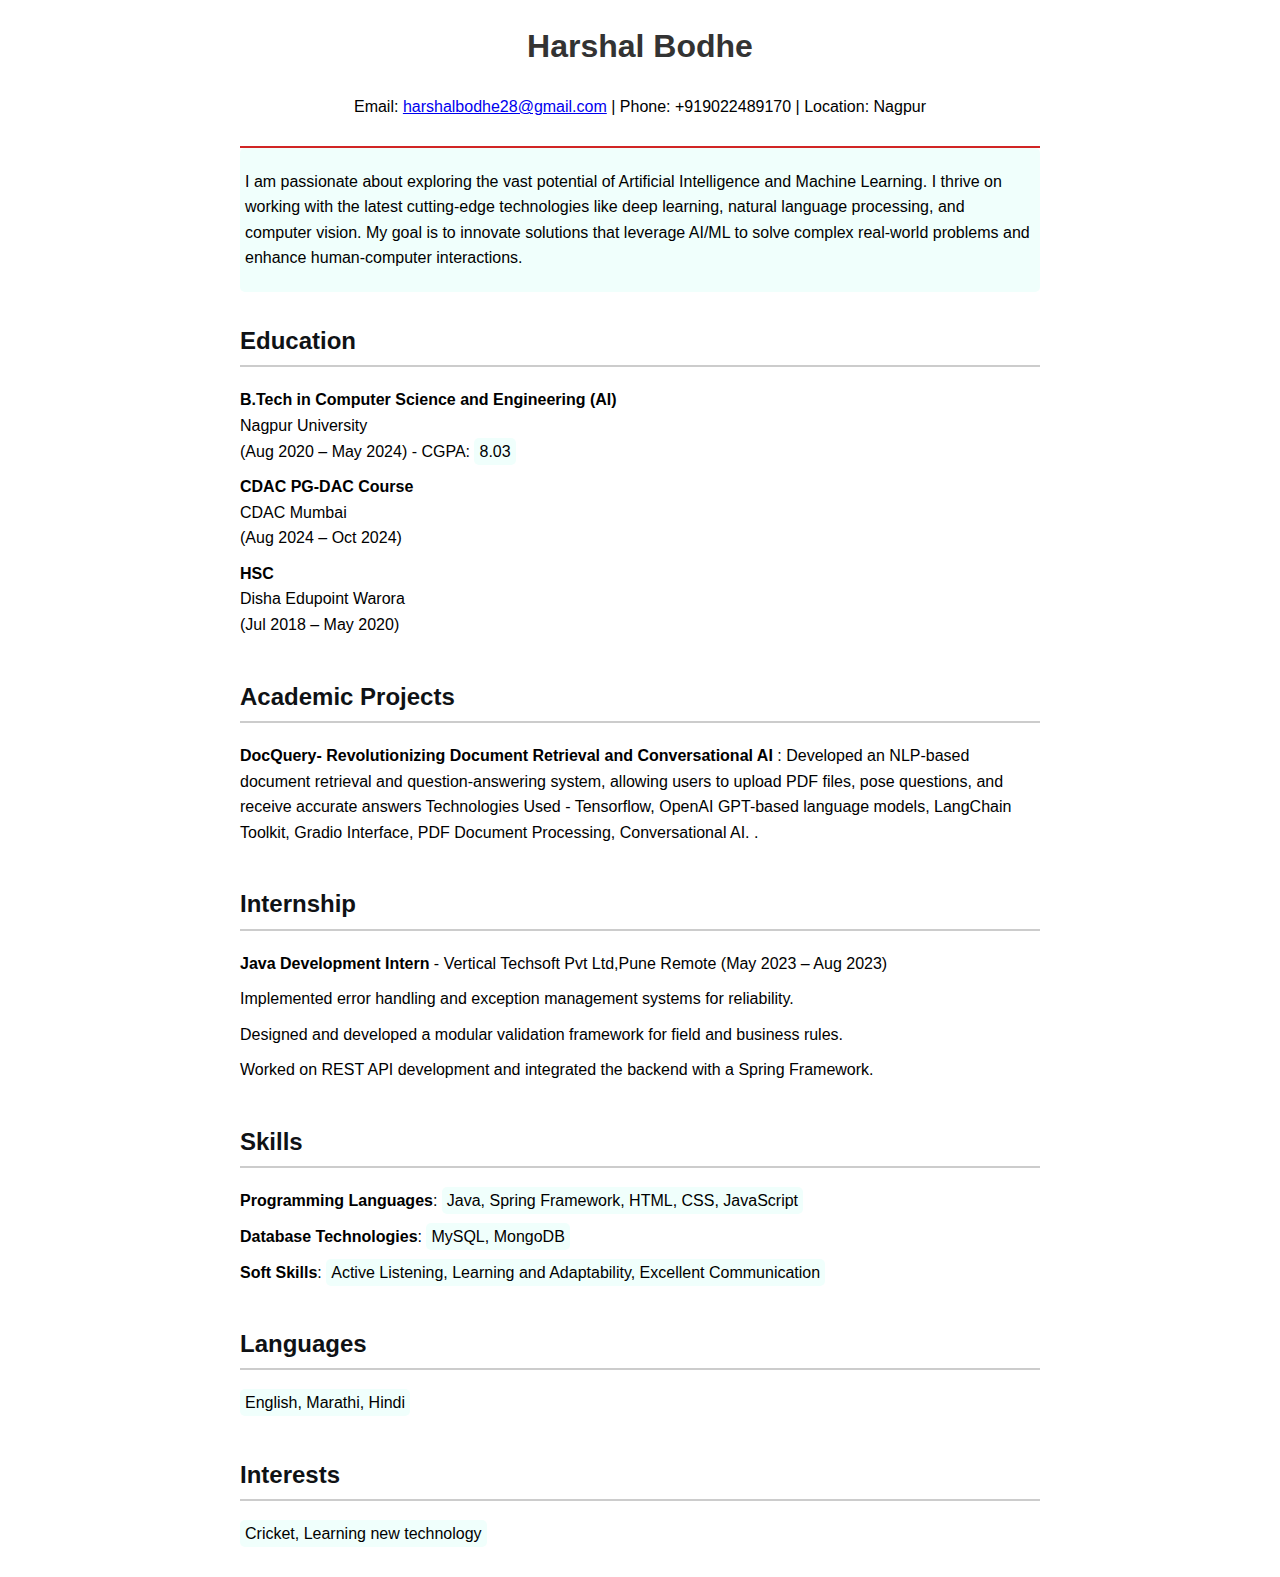
<file: Assignments/index.html>
<!DOCTYPE html>
<html lang="en">
<head>
    <meta charset="UTF-8">
    <meta name="viewport" content="width=device-width, initial-scale=1.0">
    <title>Harshal Bodhe Resume</title>
    <style>
        body {
            font-family: Arial, sans-serif;
            line-height: 1.6;
            margin: 20px;
        }
        header {
            text-align: center;
            padding-bottom: 10px;
            border-bottom: 2px solid #d12525;
            position: relative;
        }
        .container {
            max-width: 800px;
            margin: auto;
        }
        h1 {
            color: #333;
        }
        h2 {
            border-bottom: 2px solid #ccc;
            padding-bottom: 5px;
            margin-top: 30px;
            color: #0f1215; 
        }
        .highlight {
            background-color: #f0fffc; 
            padding: 5px;
            border-radius: 5px;
        }
        ul {
            list-style-type: none;
            padding-left: 0;
        }
        ul li {
            padding-bottom: 10px;
        }
        .skills, .education, .projects, .experience, .languages, .interests {
            margin-bottom: 20px;
        }
        .profile-image {
            width: 100px; 
            border-radius: 50%; 
            position: absolute; 
            top: 10px; 
            right: 20px; 
        }
    </style>
</head>
<body>

<div class="container">
    <header>
        <h1>Harshal Bodhe</h1>
        <p>Email: <a href="mailto:harshalbodhe28@gmail.com">harshalbodhe28@gmail.com</a> | Phone: +919022489170 | Location: Nagpur</p>
    </header>

    <section class="summary highlight">
        <p>I am passionate about exploring the vast potential of Artificial Intelligence and Machine Learning. I thrive on working with the latest cutting-edge technologies like deep learning, natural language processing, and computer vision. My goal is to innovate solutions that leverage AI/ML to solve complex real-world problems and enhance human-computer interactions.</p>
    </section>

    <section class="education">
        <h2>Education</h2>
        <ul>
            <li>
                <strong>B.Tech in Computer Science and Engineering (AI)</strong><br>
                Nagpur University<br>(Aug 2020 – May 2024) - CGPA: <span class="highlight">8.03</span>
            </li>
            <li>
                <strong>CDAC PG-DAC Course</strong><br>
                CDAC Mumbai<br>(Aug 2024 – Oct 2024)
            </li>
            <li>
                <strong>HSC</strong><br>
                Disha Edupoint Warora<br>(Jul 2018 – May 2020)
            </li>
        </ul>
    </section>

    <section class="projects">
        <h2>Academic Projects</h2>
        <ul>
            <li><strong>DocQuery- Revolutionizing Document Retrieval and Conversational AI </strong>: Developed an NLP-based document retrieval and question-answering system, allowing users to upload PDF files, pose 
                questions, and receive accurate answers 
                 Technologies Used - Tensorflow, OpenAI GPT-based language models, LangChain Toolkit, Gradio Interface, PDF 
                Document Processing, Conversational AI. .</li>
        </ul>
    </section>

    <section class="experience">
        <h2>Internship</h2>
        <ul>
            <li><strong>Java Development Intern</strong> - Vertical Techsoft Pvt Ltd,Pune Remote (May 2023 – Aug 2023)</li>
            <ul>
                <li>Implemented error handling and exception management systems for reliability.</li>
                <li>Designed and developed a modular validation framework for field and business rules.</li>
                <li>Worked on REST API development and integrated the backend with a Spring Framework.</li>
            </ul>
        </ul>
    </section>

    <section class="skills">
        <h2>Skills</h2>
        <ul>
            <li><strong>Programming Languages</strong>: <span class="highlight">Java, Spring Framework, HTML, CSS, JavaScript</span></li>
            <li><strong>Database Technologies</strong>: <span class="highlight">MySQL, MongoDB</span></li>
            <li><strong>Soft Skills</strong>: <span class="highlight">Active Listening, Learning and Adaptability, Excellent Communication</span></li>
        </ul>
    </section>

    <section class="languages">
        <h2>Languages</h2>
        <ul>
            <li><span class="highlight">English, Marathi, Hindi</span></li>
        </ul>
    </section>

    <section class="interests">
        <h2>Interests</h2>
        <ul>
            <li><span class="highlight">Cricket, Learning new technology</span></li>
        </ul>
    </section>
</div>

</body>
</html>
</file>
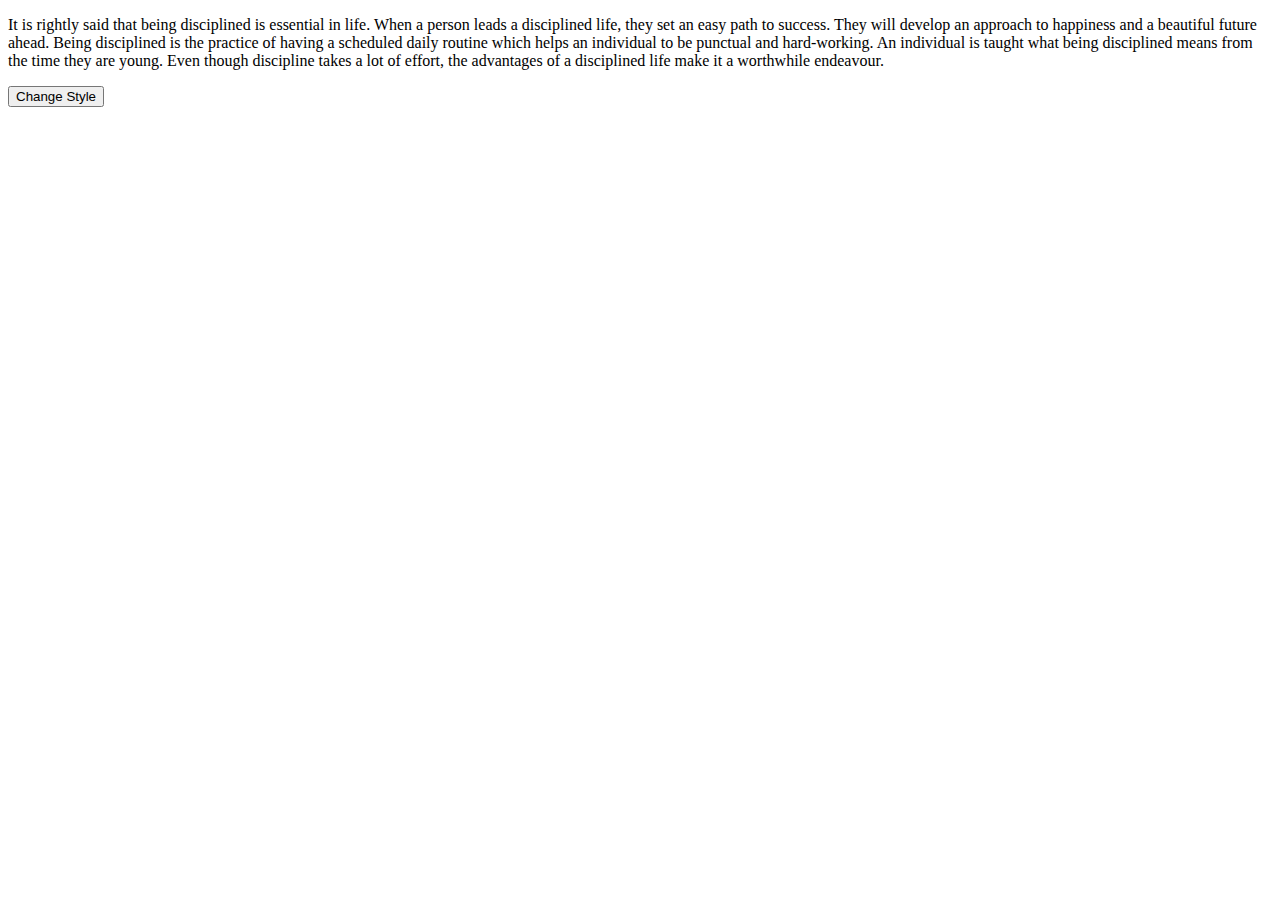
<file: Assignments/Assignment 3/index.html>
<!DOCTYPE html>
<html lang="en">
<head>
    <meta charset="UTF-8">
    <meta name="viewport" content="width=device-width, initial-scale=1.0">
    <title>Modify Paragraph Style</title>
    <style>
        #paragraph {
            font-size: 16px;
            color: black;
        }
    </style>
</head>
<body>
    <p id="paragraph">
        It is rightly said that being disciplined is essential in life. When a person leads a disciplined life, they set an easy path to success. They will develop an approach to happiness and a beautiful future ahead. Being disciplined is the practice of having a scheduled daily routine which helps an individual to be punctual and hard-working. An individual is taught what being disciplined means from the time they are young. Even though discipline takes a lot of effort, the advantages of a disciplined life make it a worthwhile endeavour.
    </p>
    <button onclick="changeStyle()">Change Style</button>

    <script>
        function changeStyle() {
            const paragraph = document.getElementById('paragraph');
            paragraph.style.fontFamily = 'Arial, sans-serif';
            paragraph.style.fontSize = '20px';
            paragraph.style.color = 'blue';
        }
    </script>
</body>
</html>
</file>
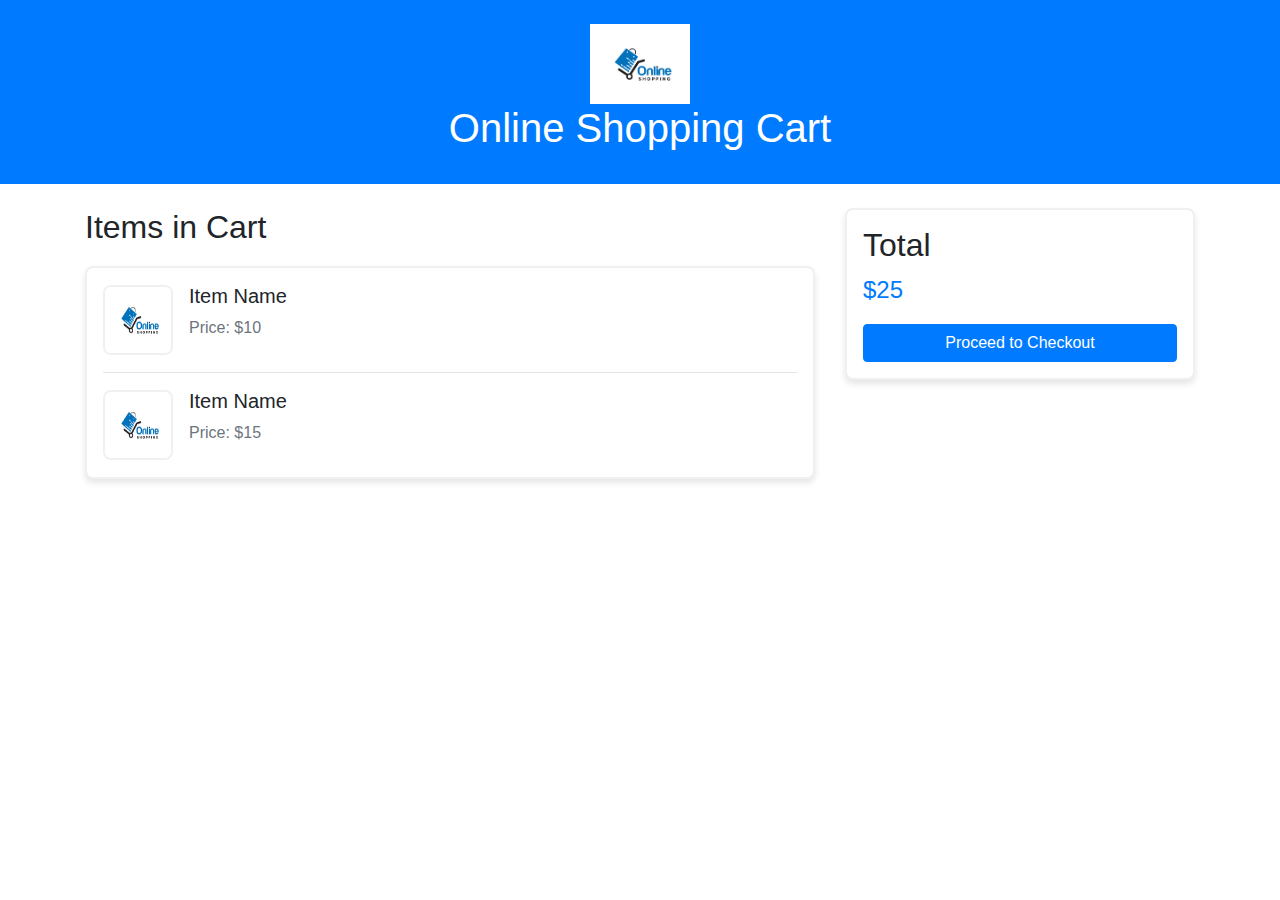
<file: Assignments/Assignment 6/index.html>
<!DOCTYPE html>
<html lang="en">
<head>
    <meta charset="UTF-8">
    <meta name="viewport" content="width=device-width, initial-scale=1.0">
    <title>Shopping Cart</title>
    <link href="https://maxcdn.bootstrapcdn.com/bootstrap/4.5.2/css/bootstrap.min.css" rel="stylesheet">
    <style>
        .logo {
            width: 100px;
        }
        .cart-item img {
            width: 70px;
            height: 70px;
            border-radius: 8px;
            border: 2px solid #f0f0f0;
        }
        .card {
            margin: 20px 0;
            border: 2px solid #f0f0f0;
            border-radius: 8px;
            box-shadow: 0px 4px 6px rgba(0, 0, 0, 0.1);
        }
        .total-price {
            font-size: 1.5em;
            color: #007bff;
        }
    </style>
</head>
<body>

    <header class="text-center p-4 bg-primary text-white">
        <img src="lodo.png" class="logo" alt="Logo">
        <h1>Online Shopping Cart</h1>
    </header>

    <div class="container">
        <div class="row">
            <div class="col-md-8">
                <h2 class="mt-4">Items in Cart</h2>
                <div class="card p-3">
                    <div class="cart-item d-flex align-items-center">
                        <img src="lodo.png" alt="Product">
                        <div class="ml-3">
                            <h5>Item Name</h5>
                            <p class="text-muted">Price: $10</p>
                        </div>
                    </div>
                    <hr>
                    <div class="cart-item d-flex align-items-center">
                        <img src="lodo.png" alt="Product">
                        <div class="ml-3">
                            <h5>Item Name</h5>
                            <p class="text-muted">Price: $15</p>
                        </div>
                    </div>
                </div>
            </div>
            <div class="col-md-4">
                <div class="card p-3 mt-4">
                    <h2>Total</h2>
                    <p class="total-price">$25</p>
                    <button class="btn btn-primary btn-block">Proceed to Checkout</button>
                </div>
            </div>
        </div>
    </div>

</body>
</html>
</file>
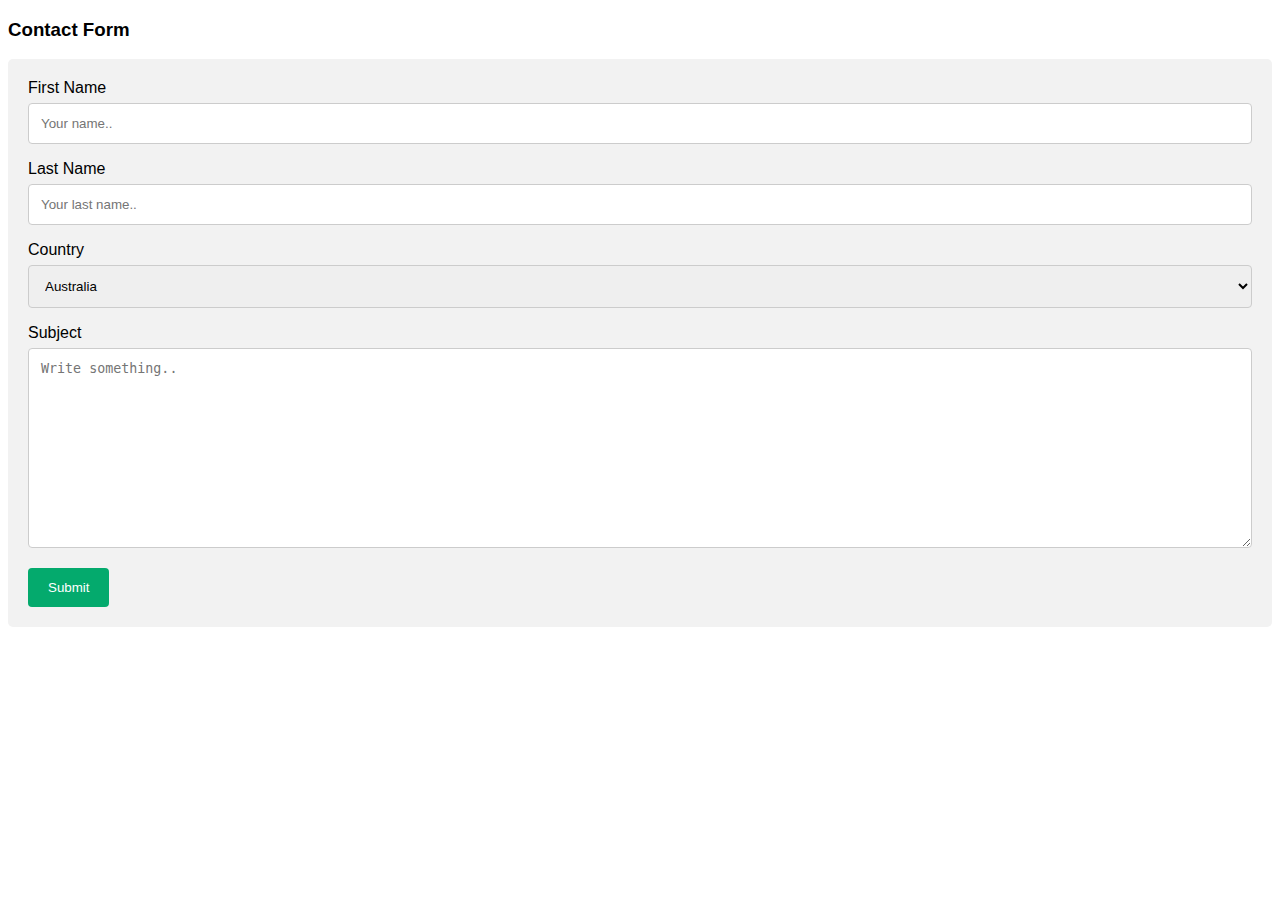
<file: Assignments/contactus.html>
<!DOCTYPE html>
<html>
<head>
<meta name="viewport" content="width=device-width, initial-scale=1">
<style>
body {font-family: Arial, Helvetica, sans-serif;}
* {box-sizing: border-box;}

input[type=text], select, textarea {
  width: 100%;
  padding: 12px;
  border: 1px solid #ccc;
  border-radius: 4px;
  box-sizing: border-box;
  margin-top: 6px;
  margin-bottom: 16px;
  resize: vertical;
}

input[type=submit] {
  background-color: #04AA6D;
  color: white;
  padding: 12px 20px;
  border: none;
  border-radius: 4px;
  cursor: pointer;
}

input[type=submit]:hover {
  background-color: #45a049;
}

.container {
  border-radius: 5px;
  background-color: #f2f2f2;
  padding: 20px;
}
</style>
</head>
<body>

<h3>Contact Form</h3>

<div class="container">
  <form action="/action_page.php">
    <label for="fname">First Name</label>
    <input type="text" id="fname" name="firstname" placeholder="Your name..">

    <label for="lname">Last Name</label>
    <input type="text" id="lname" name="lastname" placeholder="Your last name..">

    <label for="country">Country</label>
    <select id="country" name="country">
      <option value="australia">Australia</option>
      <option value="canada">Canada</option>
      <option value="usa">USA</option>
    </select>

    <label for="subject">Subject</label>
    <textarea id="subject" name="subject" placeholder="Write something.." style="height:200px"></textarea>

    <input type="submit" value="Submit">
  </form>
</div>

</body>
</html>
</file>
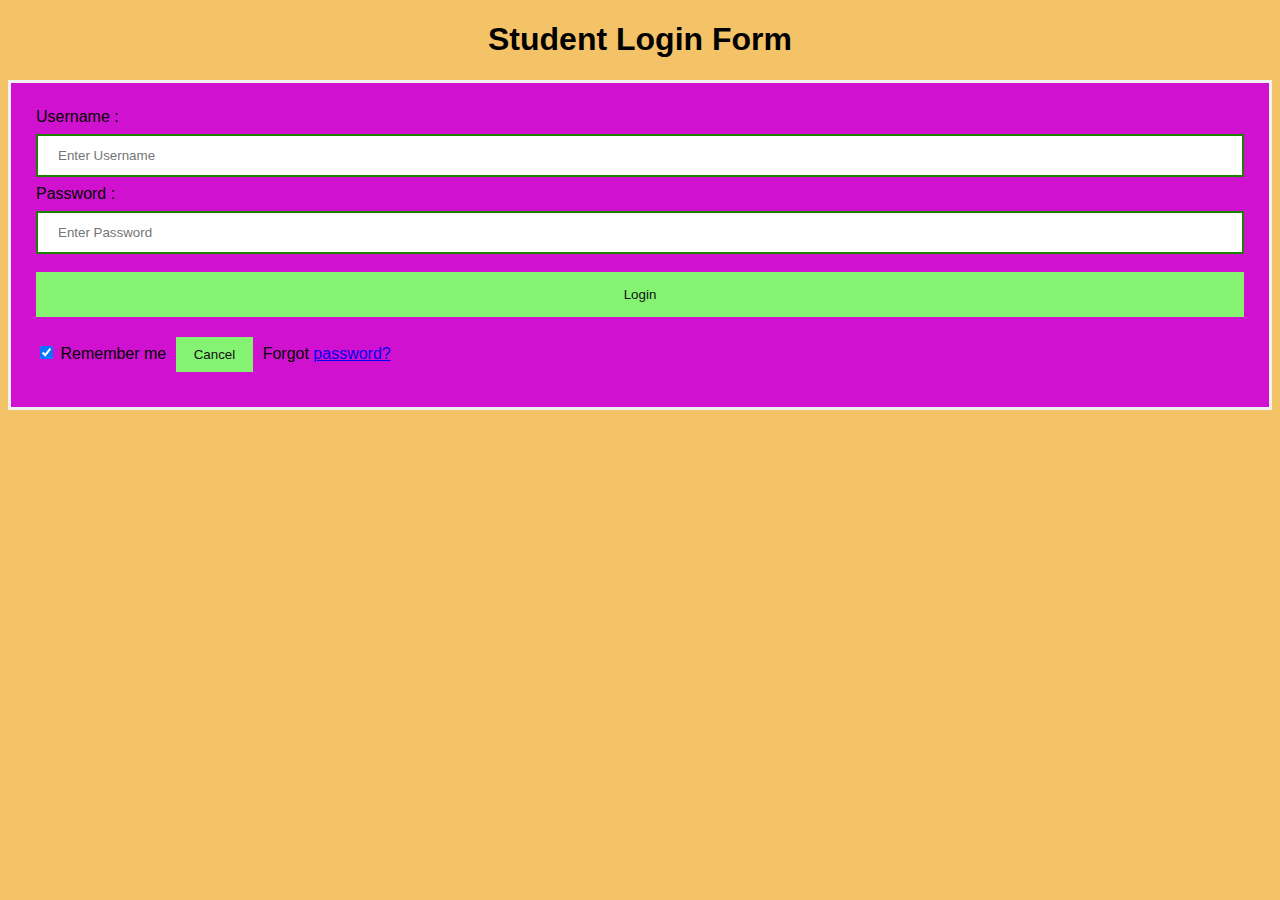
<file: Assignments/Login.html>
<!DOCTYPE html>   
<html>   
<head>  
<meta name="viewport" content="width=device-width, initial-scale=1">  
<title> Login Page </title>  
<style>   
Body {  
  font-family: Calibri, Helvetica, sans-serif;  
  background-color: rgb(244, 194, 103);  
}  
button {   
       background-color: #84f372;   
       width: 100%;  
        color: rgb(17, 17, 17);   
        padding: 15px;   
        margin: 10px 0px;   
        border: none;   
        cursor: pointer;   
         }   
 form {   
        border: 3px solid #f1f1f1;   
    }   
 input[type=text], input[type=password] {   
        width: 100%;   
        margin: 8px 0;  
        padding: 12px 20px;   
        display: inline-block;   
        border: 2px solid rgb(28, 128, 0);   
        box-sizing: border-box;   
    }  
 button:hover {   
        opacity: 0.7;   
    }   
  .cancelbtn {   
        width: auto;   
        padding: 10px 18px;  
        margin: 10px 5px;  
    }   
        
     
 .container {   
        padding: 25px;   
        background-color: rgb(208, 18, 208);  
    }   
</style>   
</head>    
<body>    
    <center> <h1> Student Login Form </h1> </center>   
    <form>  
        <div class="container">   
            <label>Username : </label>   
            <input type="text" placeholder="Enter Username" name="username" required>  
            <label>Password : </label>   
            <input type="password" placeholder="Enter Password" name="password" required>  
            <button type="submit">Login</button>   
            <input type="checkbox" checked="checked"> Remember me   
            <button type="button" class="cancelbtn"> Cancel</button>   
            Forgot <a href="#"> password? </a>   
        </div>   
    </form>     
</body>     
</html>
</file>
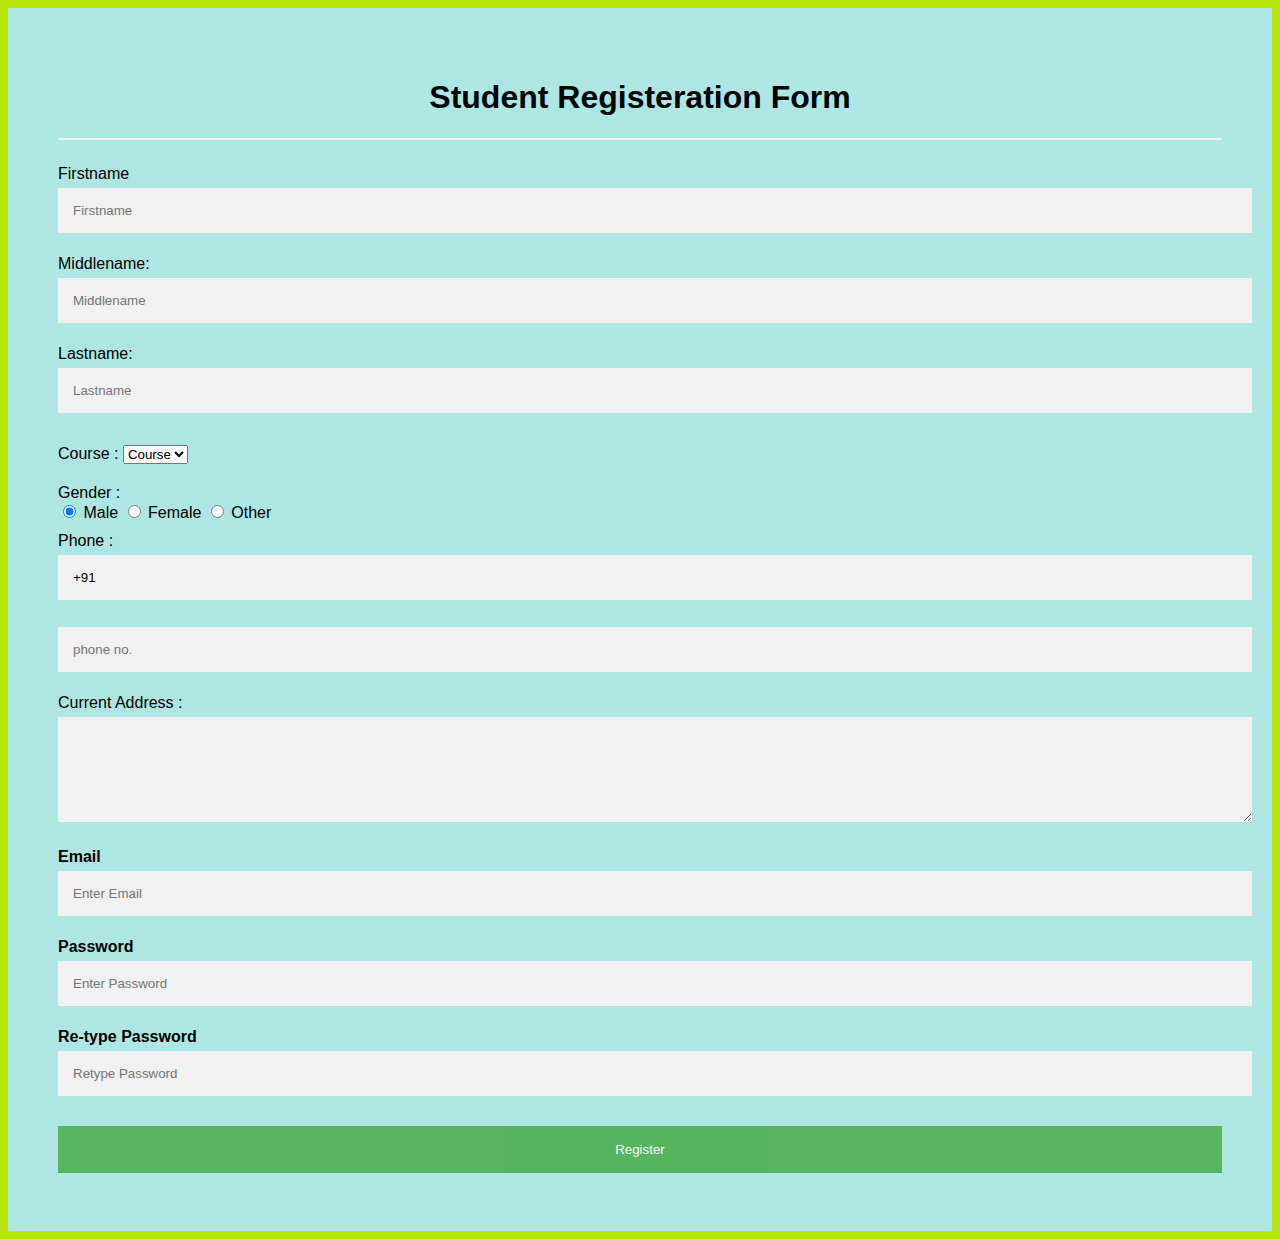
<file: Assignments/registration.html>
<!DOCTYPE html>  
<html>  
<head>  
<meta name="viewport" content="width=device-width, initial-scale=1">  
<style>  
body{  
  font-family: Calibri, Helvetica, sans-serif;  
  background-color: rgb(185, 229, 8);  
}  
.container {  
    padding: 50px;  
  background-color: rgb(173, 230, 226);  
}  
  
input[type=text], input[type=password], textarea {  
  width: 100%;  
  padding: 15px;  
  margin: 5px 0 22px 0;  
  display: inline-block;  
  border: none;  
  background: #f1f1f1;  
}  
input[type=text]:focus, input[type=password]:focus {  
  background-color: orange;  
  outline: none;  
}  
 div {  
            padding: 10px 0;  
         }  
hr {  
  border: 1px solid #f1f1f1;  
  margin-bottom: 25px;  
}  
.registerbtn {  
  background-color: #4CAF50;  
  color: white;  
  padding: 16px 20px;  
  margin: 8px 0;  
  border: none;  
  cursor: pointer;  
  width: 100%;  
  opacity: 0.9;  
}  
.registerbtn:hover {  
  opacity: 1;  
}  
</style>  
</head>  
<body>  
<form>  
  <div class="container">  
  <center>  <h1> Student Registeration Form</h1> </center>  
  <hr>  
  <label> Firstname </label>   
<input type="text" name="firstname" placeholder= "Firstname" size="15" required />   
<label> Middlename: </label>   
<input type="text" name="middlename" placeholder="Middlename" size="15" required />   
<label> Lastname: </label>    
<input type="text" name="lastname" placeholder="Lastname" size="15"required />   
<div>  
<label>   
Course :  
</label>   
  
<select>  
<option value="Course">Course</option>  
<option value="BCA">BCA</option>  
<option value="BBA">BBA</option>  
<option value="B.Tech">B.Tech</option>  
<option value="MBA">MBA</option>  
<option value="MCA">MCA</option>  
<option value="M.Tech">M.Tech</option>  
</select>  
</div>  
<div>  
<label>   
Gender :  
</label><br>  
<input type="radio" value="Male" name="gender" checked > Male   
<input type="radio" value="Female" name="gender"> Female   
<input type="radio" value="Other" name="gender"> Other  
  
</div>  
<label>   
Phone :  
</label>  
<input type="text" name="country code" placeholder="Country Code"  value="+91" size="2"/>   
<input type="text" name="phone" placeholder="phone no." size="10"/ required>   
Current Address :  
<textarea cols="80" rows="5" placeholder="Current Address" value="address" required>  
</textarea>  
 <label for="email"><b>Email</b></label>  
 <input type="text" placeholder="Enter Email" name="email" required>  
  
    <label for="psw"><b>Password</b></label>  
    <input type="password" placeholder="Enter Password" name="psw" required>  
  
    <label for="psw-repeat"><b>Re-type Password</b></label>  
    <input type="password" placeholder="Retype Password" name="psw-repeat" required>  
    <button type="submit" class="registerbtn">Register</button>    
</form>  
</body>  
</html>
</file>
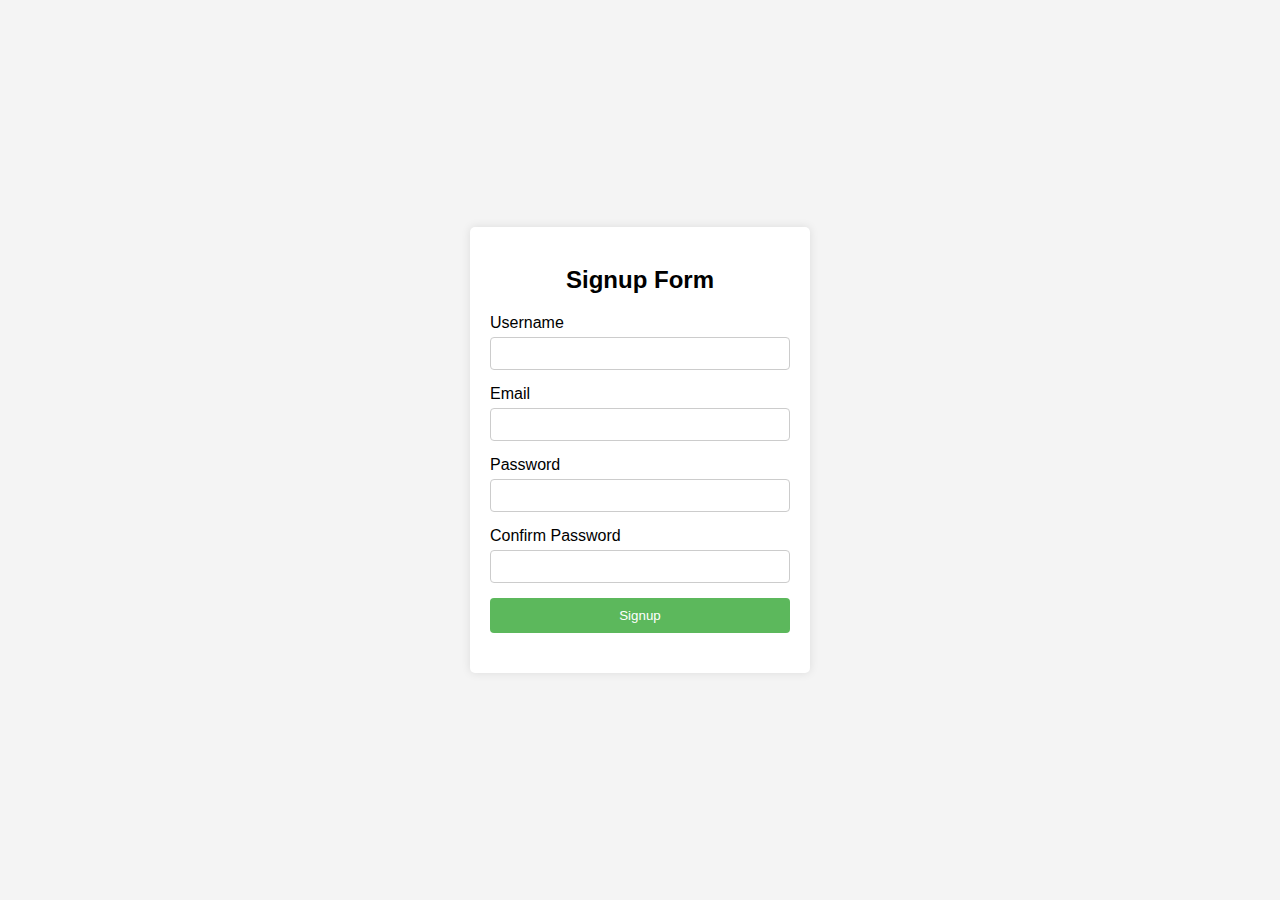
<file: Assignments/Signup.html>
<!DOCTYPE html>
<html lang="en">

<head>
    <meta charset="UTF-8">
    <meta name="viewport" content="width=device-width, initial-scale=1.0">
    <title>Signup Form</title>
    <style>
        body {
            font-family: Arial, sans-serif;
            background-color: #f4f4f4;
            display: flex;
            justify-content: center;
            align-items: center;
            height: 100vh;
            margin: 0;
        }

        .container {
            background-color: rgb(255, 255, 255);
            padding: 20px;
            border-radius: 5px;
            box-shadow: 0 0 10px rgba(0, 0, 0, 0.1);
            width: 300px;
        }

        h2 {
            margin-bottom: 20px;
            text-align: center;
        }

        .form-group {
            margin-bottom: 15px;
        }

        label {
            display: block;
            margin-bottom: 5px;
        }

        input {
            width: 100%;
            padding: 8px;
            box-sizing: border-box;
            border: 1px solid #ccc;
            border-radius: 4px;
        }

        button {
            width: 100%;
            padding: 10px;
            background-color: #5cb85c;
            border: none;
            color: white;
            border-radius: 4px;
            cursor: pointer;
        }

        button:hover {
            background-color: #4cae4c;
        }

        #message {
            margin-top: 20px;
            text-align: center;
        }

        .error {
            color: red;
            font-size: 0.9em;
        }

        .password-hint {
            font-size: 0.9em;
            color: #666;
            margin-top: 5px;
            display: none;
        }

        .password-strength {
            margin-top: 5px;
        }

        .password-strength div {
            height: 5px;
            border-radius: 4px;
        }

        .weak {
            width: 33%;
            background-color: red;
        }

        .medium {
            width: 66%;
            background-color: orange;
        }

        .strong {
            width: 100%;
            background-color: green;
        }
    </style>
</head>

<body>
    <div class="container">
        <h2>Signup Form</h2>
        <form id="signupForm">
            <div class="form-group">
                <label for="username">Username</label>
                <input type="text" id="username" name="username" required>
            </div>
            <div class="form-group">
                <label for="email">Email</label>
                <input type="email" id="email" name="email" required>
            </div>
            <div class="form-group">
                <label for="password">Password</label>
                <input type="password" id="password" name="password" required>
                <div class="password-hint" id="passwordHint">
                    Password must be at least 8 characters long, and include at
                    least one uppercase letter, one lowercase letter, one
                    number, and one special character.
                </div>
                <span id="passwordError" class="error"></span>
                <div class="password-strength" id="passwordStrength"></div>
            </div>
            <div class="form-group">
                <label for="confirmPassword">Confirm Password</label>
                <input type="password" id="confirmPassword"
                    name="confirmPassword" required>
                <span id="confirmPasswordError" class="error"></span>
            </div>
            <button type="submit">Signup</button>
        </form>
        <p id="message"></p>
    </div>
    <script>
        document.getElementById('signupForm').addEventListener('submit', function (event) {
            event.preventDefault();

            let username = document.getElementById('username').value;
            let email = document.getElementById('email').value;
            let password = document.getElementById('password').value;
            let confirmPassword = document.getElementById('confirmPassword').value;
            let message = document.getElementById('message');
            let passwordError = document.getElementById('passwordError');
            let confirmPasswordError = document.getElementById('confirmPasswordError');

            let passwordValid = validatePassword(password);
            if (!passwordValid) {
                passwordError.textContent = 'Password does not meet the requirements.';
                return;
            } else {
                passwordError.textContent = '';
            }

            if (password !== confirmPassword) {
                confirmPasswordError.textContent = 'Passwords do not match!';
                return;
            } else {
                confirmPasswordError.textContent = '';
            }

            // Here you can add code to send the form data to the server

            message.style.color = 'green';
            message.textContent = 'Signup successful!';
        });

        document.getElementById('password').addEventListener('focus', function () {
            document.getElementById('passwordHint').style.display = 'block';
        });

        document.getElementById('password').addEventListener('blur', function () {
            document.getElementById('passwordHint').style.display = 'none';
        });

        document.getElementById('password').addEventListener('input', function () {
            let password = this.value;
            let passwordStrength = document.getElementById('passwordStrength');
            let strength = getPasswordStrength(password);

            passwordStrength.innerHTML = ''; // Clear previous strength bars
            if (strength) {
                let strengthBar = document.createElement('div');
                strengthBar.className = strength;
                passwordStrength.appendChild(strengthBar);
            }
        });

        function validatePassword(password) {
            let regex = /^(?=.*[a-z])(?=.*[A-Z])(?=.*\d)(?=.*[@$!%*?&])[A-Za-z\d@$!%*?&]{8,}$/;
            return regex.test(password);
        }

        function getPasswordStrength(password) {
            if (password.length < 8) {
                return 'weak';
            }
            if (password.match(/(?=.*[a-z])(?=.*[A-Z])(?=.*\d)(?=.*[@$!%*?&])/)) {
                return 'strong';
            }
            return 'medium';
        }
    </script>
</body>

</html>
</file>
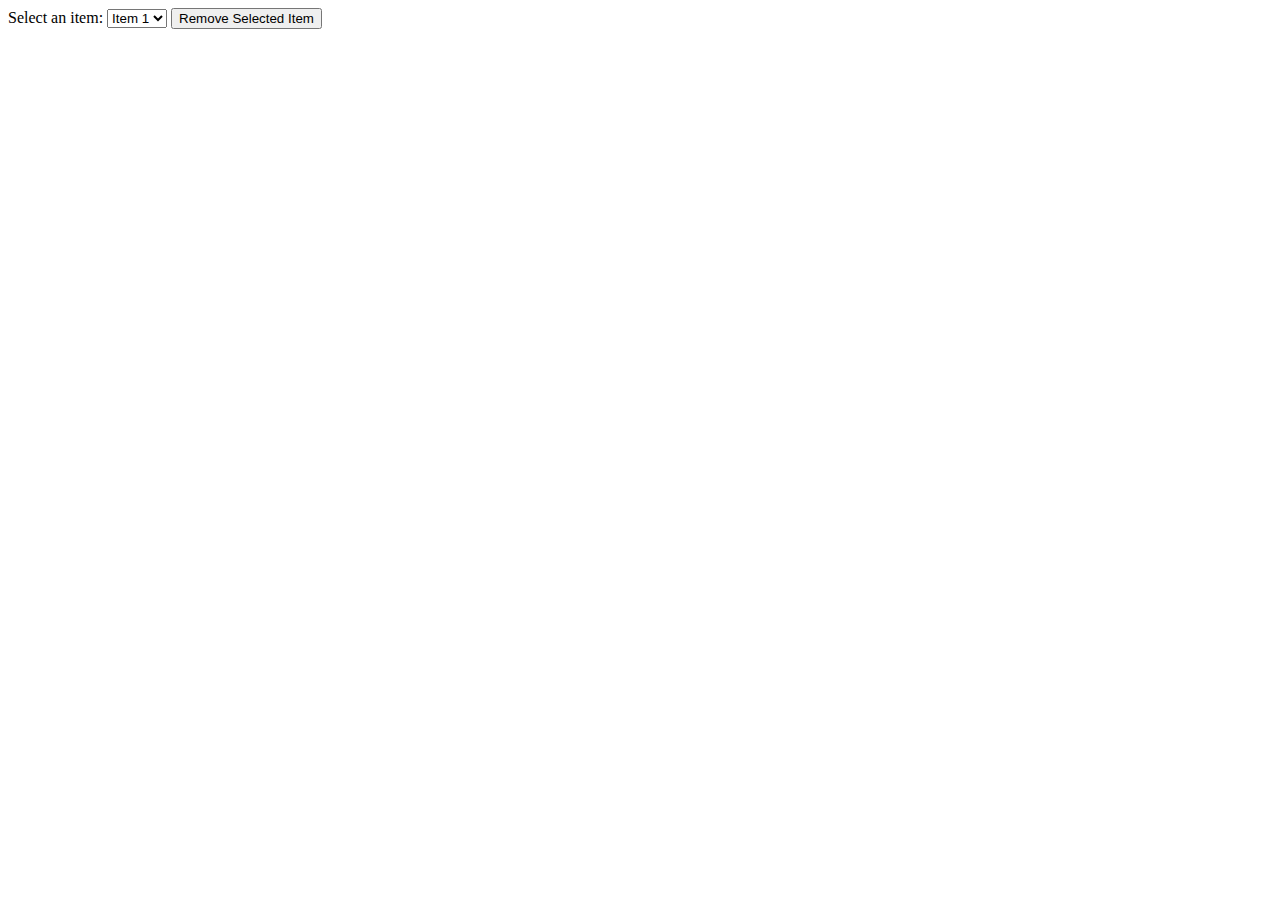
<file: Assignments/Assignment 3/dropdown.html>
<!DOCTYPE html>
<html lang="en">
<head>
    <meta charset="UTF-8">
    <meta name="viewport" content="width=device-width, initial-scale=1.0">
    <title>Remove Items from Drop-Down List</title>
</head>
<body>
    <label for="dropdown">Select an item:</label>
    <select id="dropdown">
        <option value="item1">Item 1</option>
        <option value="item2">Item 2</option>
        <option value="item3">Item 3</option>
        <option value="item4">Item 4</option>
    </select>
    <button onclick="removeSelectedItem()">Remove Selected Item</button>

    <script>
        function removeSelectedItem() {
            const dropdown = document.getElementById('dropdown');
            const selectedOption = dropdown.options[dropdown.selectedIndex];

            if (selectedOption) {
                dropdown.removeChild(selectedOption);
            }
        }
    </script>
</body>
</html>
</file>
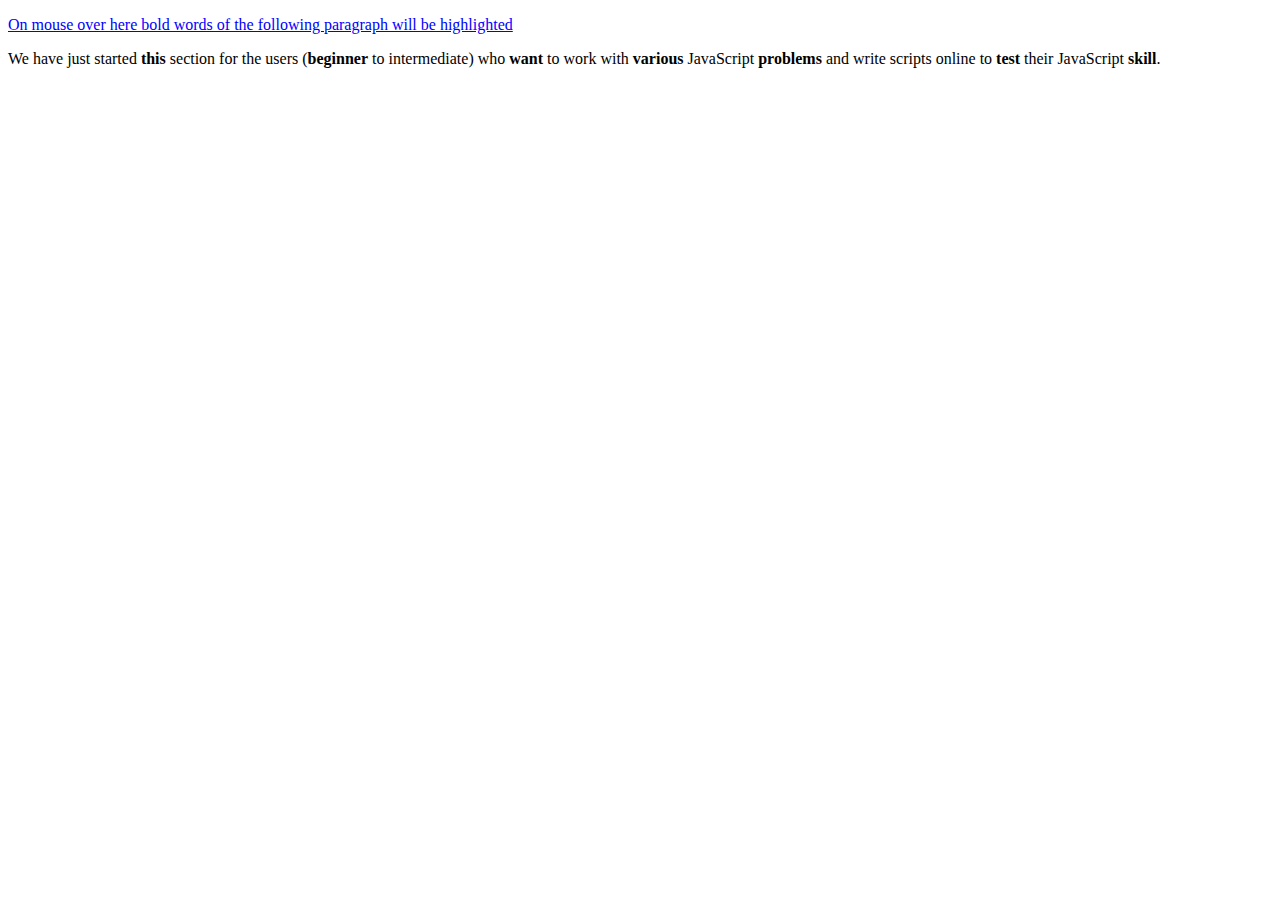
<file: Assignments/Assignment 3/highlight.html>
<!DOCTYPE html>
<html lang="en">
<head>
    <meta charset="UTF-8">
    <meta name="viewport" content="width=device-width, initial-scale=1.0">
    <title>Highlight Bold Words</title>
    <style>
        #highlightLink {
            color: blue;
            text-decoration: underline;
            cursor: pointer;
        }
        .highlight {
            color: rgb(4, 223, 4);
        }
    </style>
</head>
<body>
    <p id="highlightLink">On mouse over here bold words of the following paragraph will be highlighted</p>
    
    <p>
        We have just started <b>this</b> section for the users (<b>beginner</b> to intermediate) who 
        <b>want</b> to work with <b>various</b> JavaScript <b>problems</b> and write scripts online to 
        <b>test</b> their JavaScript <b>skill</b>.
    </p>

    <script>
        const highlightLink = document.getElementById('highlightLink');
        const boldWords = document.querySelectorAll('p b');

        highlightLink.addEventListener('mouseover', () => {
            boldWords.forEach(word => {
                word.classList.add('highlight');
            });
        });

        highlightLink.addEventListener('mouseout', () => {
            boldWords.forEach(word => {
                word.classList.remove('highlight');
            });
        });
    </script>
</body>
</html>
</file>
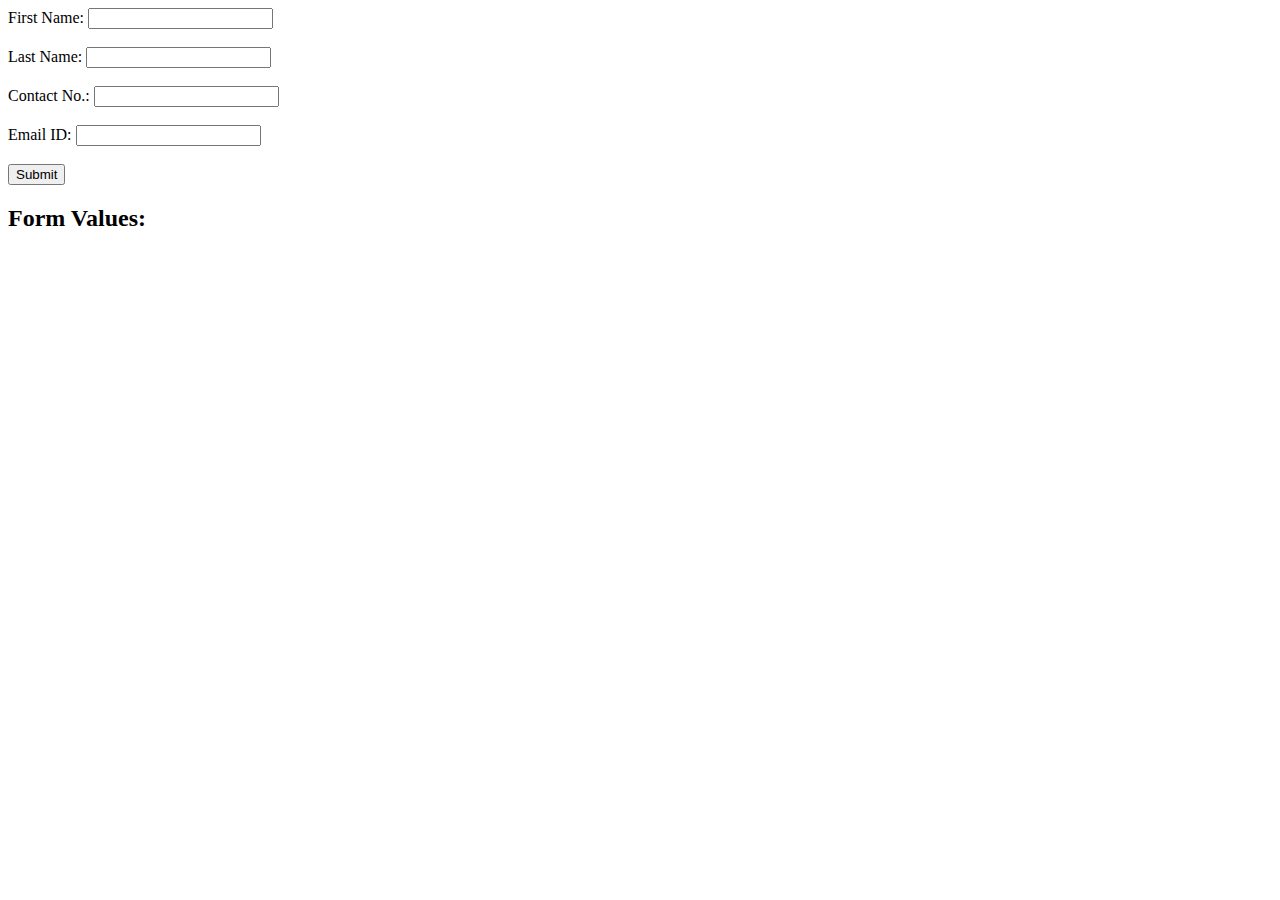
<file: Assignments/Assignment 3/index2.html>
<!DOCTYPE html>
<html lang="en">
<head>
    <meta charset="UTF-8">
    <meta name="viewport" content="width=device-width, initial-scale=1.0">
    <title>Form Values</title>
</head>
<body>
    <form id="userForm">
        <label for="firstName">First Name:</label>
        <input type="text" id="firstName" name="firstName"><br><br>

        <label for="lastName">Last Name:</label>
        <input type="text" id="lastName" name="lastName"><br><br>

        <label for="contactNo">Contact No.:</label>
        <input type="text" id="contactNo" name="contactNo"><br><br>

        <label for="emailId">Email ID:</label>
        <input type="email" id="emailId" name="emailId"><br><br>

        <button type="button" onclick="getFormValues()">Submit</button>
    </form>

    <h2>Form Values:</h2>
    <p id="formValues"></p>

    <script>
        function getFormValues() {
            const firstName = document.getElementById('firstName').value;
            const lastName = document.getElementById('lastName').value;
            const contactNo = document.getElementById('contactNo').value;
            const emailId = document.getElementById('emailId').value;

            const formValues = `
                First Name: ${firstName}<br>
                Last Name: ${lastName}<br>
                Contact No.: ${contactNo}<br>
                Email ID: ${emailId}
            `;

            document.getElementById('formValues').innerHTML = formValues;
        }
    </script>
</body>
</html>
</file>
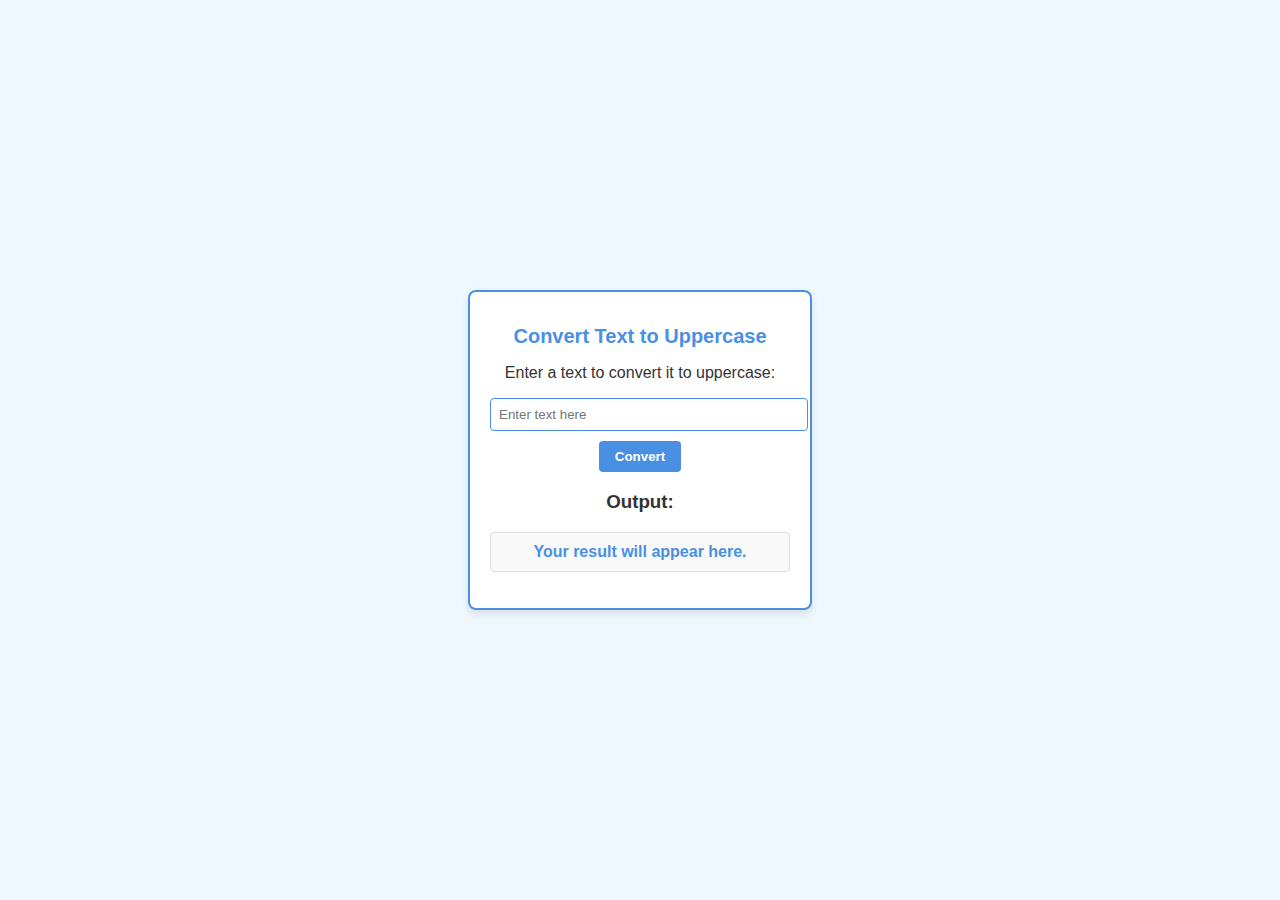
<file: Assignments/Assignment 4/Ex1.html>
<!DOCTYPE html>
<html lang="en">
<head>
  <meta charset="UTF-8">
  <meta name="viewport" content="width=device-width, initial-scale=1.0">
  <title>Callback Function Example</title>
  <style>
    /* General styling for the page */
    body {
      font-family: Arial, sans-serif;
      background-color: #f0f8ff;
      color: #333;
      display: flex;
      align-items: center;
      justify-content: center;
      height: 100vh;
      margin: 0;
    }

    /* Styling the container */
    .container {
      background-color: #ffffff;
      border: 2px solid #4a90e2;
      border-radius: 8px;
      padding: 20px;
      width: 300px;
      text-align: center;
      box-shadow: 0px 4px 8px rgba(0, 0, 0, 0.1);
    }

    h1 {
      color: #4a90e2;
      font-size: 20px;
      margin-bottom: 15px;
    }

    /* Styling the input and button */
    input[type="text"] {
      width: 100%;
      padding: 8px;
      border: 1px solid #4a90e2;
      border-radius: 4px;
      margin-bottom: 10px;
    }

    button {
      background-color: #4a90e2;
      color: #fff;
      padding: 8px 16px;
      border: none;
      border-radius: 4px;
      cursor: pointer;
      font-weight: bold;
    }

    button:hover {
      background-color: #357abd;
    }

    /* Styling for output text */
    #outputText {
      margin-top: 15px;
      padding: 10px;
      border: 1px solid #ddd;
      border-radius: 4px;
      background-color: #f9f9f9;
      color: #4a90e2;
      font-weight: bold;
    }
  </style>
</head>
<body>

  <div class="container">
    <h1>Convert Text to Uppercase</h1>

    <p>Enter a text to convert it to uppercase:</p>
    <input type="text" id="textInput" placeholder="Enter text here">
    <button onclick="convertText()">Convert</button>

    <h3>Output:</h3>
    <p id="outputText">Your result will appear here.</p>
  </div>

  <script>
    // Define the callback function toUpperCase
    function toUpperCase(str) {
      return str.toUpperCase();
    }

    // Define the processData function that takes a string and a callback
    function processData(inputString, callback) {
      return callback(inputString);
    }

    // Function to get input from HTML, call processData, and display result
    function convertText() {
      // Get the input value
      const inputText = document.getElementById("textInput").value;

      // Process the text using processData and toUpperCase callback
      const result = processData(inputText, toUpperCase);

      // Display the result
      document.getElementById("outputText").textContent = result;
    }

    // Additional example with predefined text
    const sampleText = "example text";
    console.log("Original Text:", sampleText);
    console.log("Uppercased Text:", processData(sampleText, toUpperCase));
  </script>

</body>
</html>
</file>
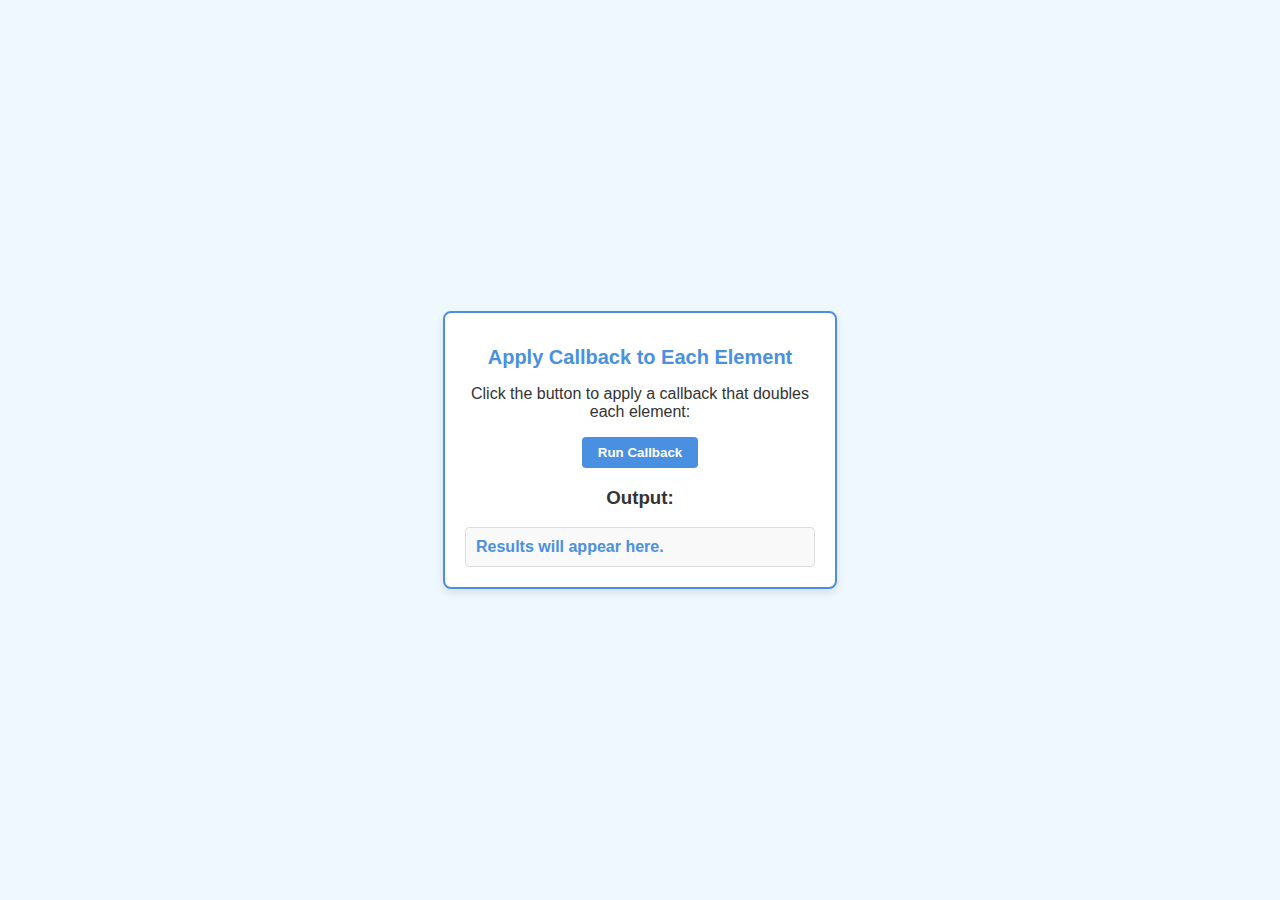
<file: Assignments/Assignment 4/Ex2.html>
<!DOCTYPE html>
<html lang="en">
<head>
  <meta charset="UTF-8">
  <meta name="viewport" content="width=device-width, initial-scale=1.0">
  <title>forEachElement Callback Example</title>
  <style>
    /* Basic styling */
    body {
      font-family: Arial, sans-serif;
      background-color: #f0f8ff;
      color: #333;
      display: flex;
      align-items: center;
      justify-content: center;
      height: 100vh;
      margin: 0;
    }

    /* Container styling */
    .container {
      background-color: #ffffff;
      border: 2px solid #4a90e2;
      border-radius: 8px;
      padding: 20px;
      width: 350px;
      text-align: center;
      box-shadow: 0px 4px 8px rgba(0, 0, 0, 0.1);
    }

    h1 {
      color: #4a90e2;
      font-size: 20px;
      margin-bottom: 15px;
    }

    /* Styling for the output */
    .output {
      margin-top: 15px;
      padding: 10px;
      border: 1px solid #ddd;
      border-radius: 4px;
      background-color: #f9f9f9;
      color: #4a90e2;
      font-weight: bold;
      text-align: left;
    }

    /* Button styling */
    button {
      background-color: #4a90e2;
      color: #fff;
      padding: 8px 16px;
      border: none;
      border-radius: 4px;
      cursor: pointer;
      font-weight: bold;
    }

    button:hover {
      background-color: #357abd;
    }
  </style>
</head>
<body>

  <div class="container">
    <h1>Apply Callback to Each Element</h1>
    <p>Click the button to apply a callback that doubles each element:</p>
    <button onclick="runForEach()">Run Callback</button>

    <h3>Output:</h3>
    <div id="output" class="output">Results will appear here.</div>
  </div>

  <script>
    // Define the forEachElement function that takes an array and a callback
    function forEachElement(array, callback) {
      for (let i = 0; i < array.length; i++) {
        callback(array[i], i);
      }
    }

    // Function to run the forEachElement with a sample array and anonymous callback
    function runForEach() {
      // Sample array
      const sampleArray = [5, 10, 15, 20, 25];

      // Clear previous output
      document.getElementById("output").innerHTML = "";

      // Apply forEachElement with an anonymous function that doubles each element
      forEachElement(sampleArray, (element, index) => {
        const result = element * 2;

        // Append result to output div
        const outputDiv = document.getElementById("output");
        outputDiv.innerHTML += `Index ${index}: ${element} * 2 = ${result}<br>`;
      });
    }
  </script>

</body>
</html>
</file>
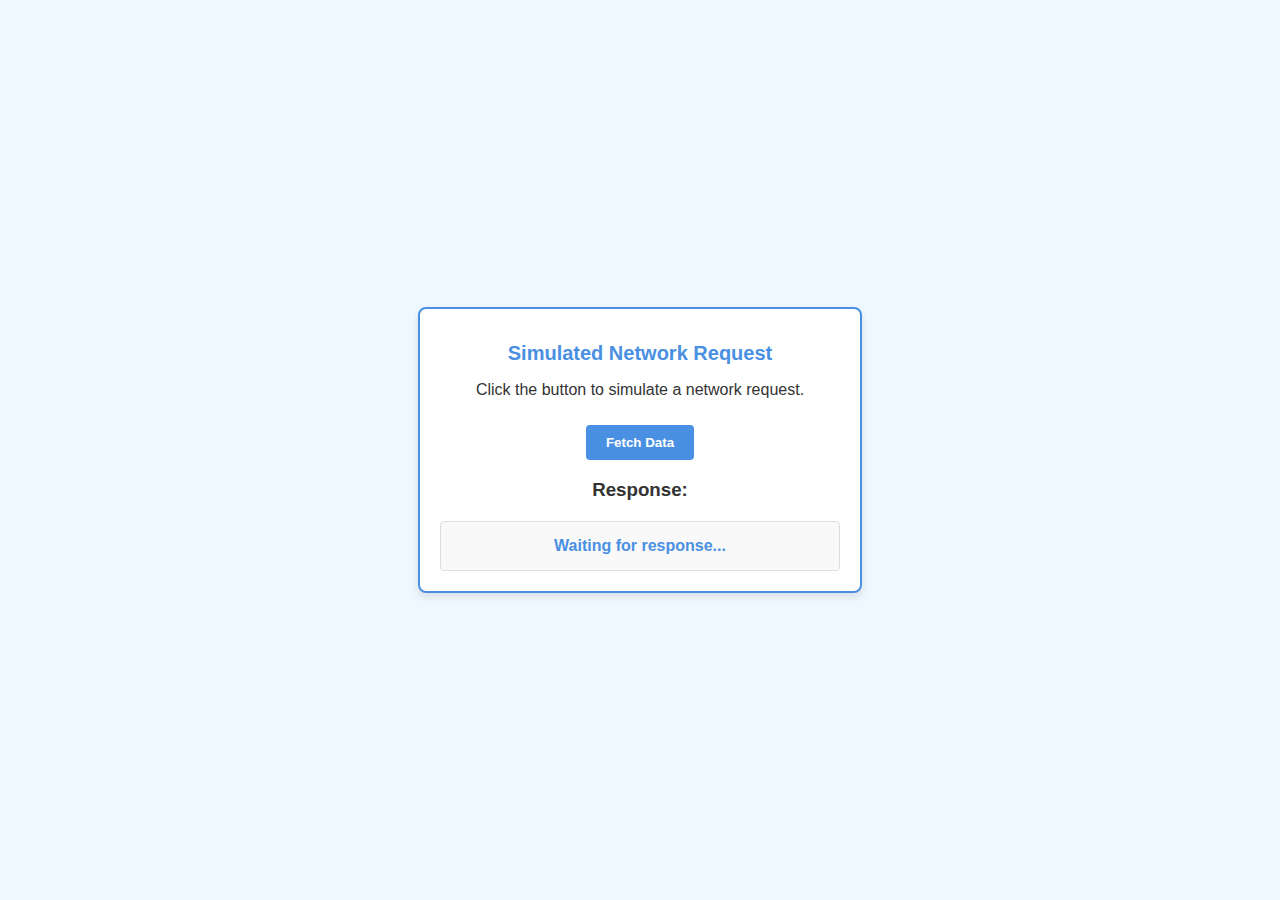
<file: Assignments/Assignment 4/Ex3.html>
<!DOCTYPE html>
<html lang="en">
<head>
  <meta charset="UTF-8">
  <meta name="viewport" content="width=device-width, initial-scale=1.0">
  <title>Simulated Network Request</title>
  <style>
    /* General styling for the page */
    body {
      font-family: Arial, sans-serif;
      background-color: #f0f8ff;
      color: #333;
      display: flex;
      align-items: center;
      justify-content: center;
      height: 100vh;
      margin: 0;
    }

    /* Styling the container */
    .container {
      background-color: #ffffff;
      border: 2px solid #4a90e2;
      border-radius: 8px;
      padding: 20px;
      width: 400px;
      text-align: center;
      box-shadow: 0px 4px 8px rgba(0, 0, 0, 0.1);
    }

    h1 {
      color: #4a90e2;
      font-size: 20px;
      margin-bottom: 15px;
    }

    /* Button styling */
    button {
      background-color: #4a90e2;
      color: #fff;
      padding: 10px 20px;
      border: none;
      border-radius: 4px;
      cursor: pointer;
      font-weight: bold;
      margin-top: 10px;
    }

    button:hover {
      background-color: #357abd;
    }

    /* Styling for the response output */
    #responseOutput {
      margin-top: 20px;
      padding: 15px;
      border: 1px solid #ddd;
      border-radius: 4px;
      background-color: #f9f9f9;
      color: #4a90e2;
      font-weight: bold;
      word-wrap: break-word;
    }
  </style>
</head>
<body>

  <div class="container">
    <h1>Simulated Network Request</h1>
    <p>Click the button to simulate a network request.</p>
    <button onclick="simulateRequest()">Fetch Data</button>

    <h3>Response:</h3>
    <div id="responseOutput">Waiting for response...</div>
  </div>

  <script>
    // Define the fetchData function that simulates a network request
    function fetchData(url, callback) {
      console.log(`Fetching data from: ${url}`);

      // Simulate a network delay of 2 seconds
      setTimeout(() => {
        const response = `Response from ${url}`;
        callback(response);
      }, 2000);
    }

    // Function to initiate the simulated network request
    function simulateRequest() {
      const url = "https://api.example.com/data";

      // Clear previous response and show waiting message
      const responseOutput = document.getElementById("responseOutput");
      responseOutput.textContent = "Fetching data...";

      // Call fetchData and handle the response in the callback
      fetchData(url, (response) => {
        // Display the simulated response
        responseOutput.textContent = response;
        console.log(response);
      });
    }
  </script>

</body>
</html>
</file>
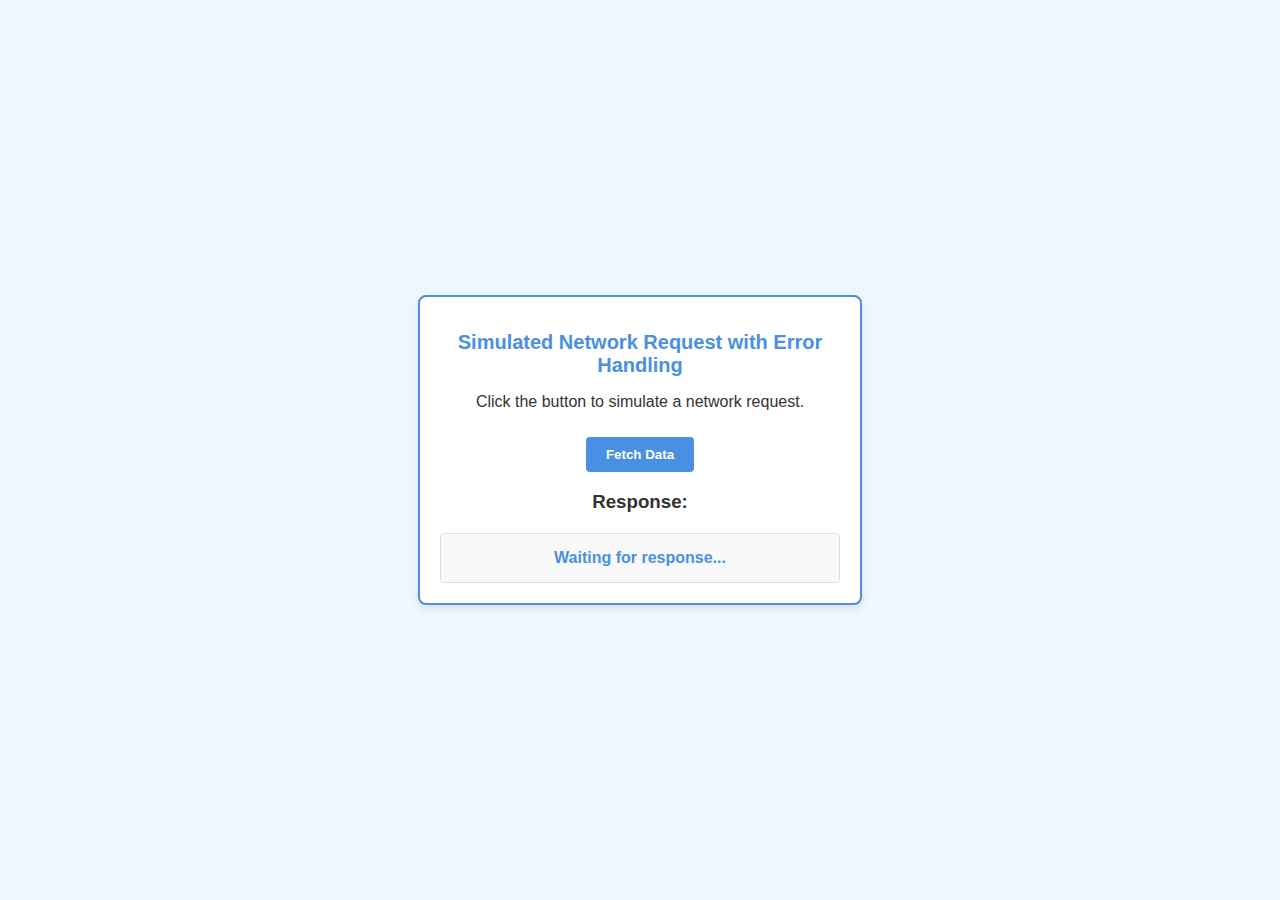
<file: Assignments/Assignment 4/Ex4.html>
<!DOCTYPE html>
<html lang="en">
<head>
  <meta charset="UTF-8">
  <meta name="viewport" content="width=device-width, initial-scale=1.0">
  <title>Simulated Network Request with Error Handling</title>
  <style>
    /* General styling for the page */
    body {
      font-family: Arial, sans-serif;
      background-color: #f0f8ff;
      color: #333;
      display: flex;
      align-items: center;
      justify-content: center;
      height: 100vh;
      margin: 0;
    }

    /* Styling the container */
    .container {
      background-color: #ffffff;
      border: 2px solid #4a90e2;
      border-radius: 8px;
      padding: 20px;
      width: 400px;
      text-align: center;
      box-shadow: 0px 4px 8px rgba(0, 0, 0, 0.1);
    }

    h1 {
      color: #4a90e2;
      font-size: 20px;
      margin-bottom: 15px;
    }

    /* Button styling */
    button {
      background-color: #4a90e2;
      color: #fff;
      padding: 10px 20px;
      border: none;
      border-radius: 4px;
      cursor: pointer;
      font-weight: bold;
      margin-top: 10px;
    }

    button:hover {
      background-color: #357abd;
    }

    /* Styling for the response and error output */
    #responseOutput {
      margin-top: 20px;
      padding: 15px;
      border: 1px solid #ddd;
      border-radius: 4px;
      background-color: #f9f9f9;
      color: #4a90e2;
      font-weight: bold;
      word-wrap: break-word;
    }

    .error {
      color: #d9534f;
    }
  </style>
</head>
<body>

  <div class="container">
    <h1>Simulated Network Request with Error Handling</h1>
    <p>Click the button to simulate a network request.</p>
    <button onclick="simulateRequest()">Fetch Data</button>

    <h3>Response:</h3>
    <div id="responseOutput">Waiting for response...</div>
  </div>

  <script>
    // Define the fetchData function with error handling
    function fetchData(url, callback) {
      console.log(`Fetching data from: ${url}`);

      // Simulate a network delay of 2 seconds
      setTimeout(() => {
        // Simulate a random error
        const isError = Math.random() > 0.5;

        if (isError) {
          const errorMessage = `Error fetching data from ${url}`;
          callback(errorMessage, null);  // Pass error to callback
        } else {
          const response = `Response from ${url}`;
          callback(null, response);  // Pass response to callback
        }
      }, 2000);
    }

    // Function to initiate the simulated network request
    function simulateRequest() {
      const url = "https://api.example.com/data";

      // Clear previous response and show waiting message
      const responseOutput = document.getElementById("responseOutput");
      responseOutput.textContent = "Fetching data...";

      // Call fetchData and handle the response or error in the callback
      fetchData(url, (error, response) => {
        if (error) {
          // Display error message in red
          responseOutput.innerHTML = `<span class="error">${error}</span>`;
          console.error(error);
        } else {
          // Display the response
          responseOutput.textContent = response;
          console.log(response);
        }
      });
    }
  </script>

</body>
</html>
</file>
